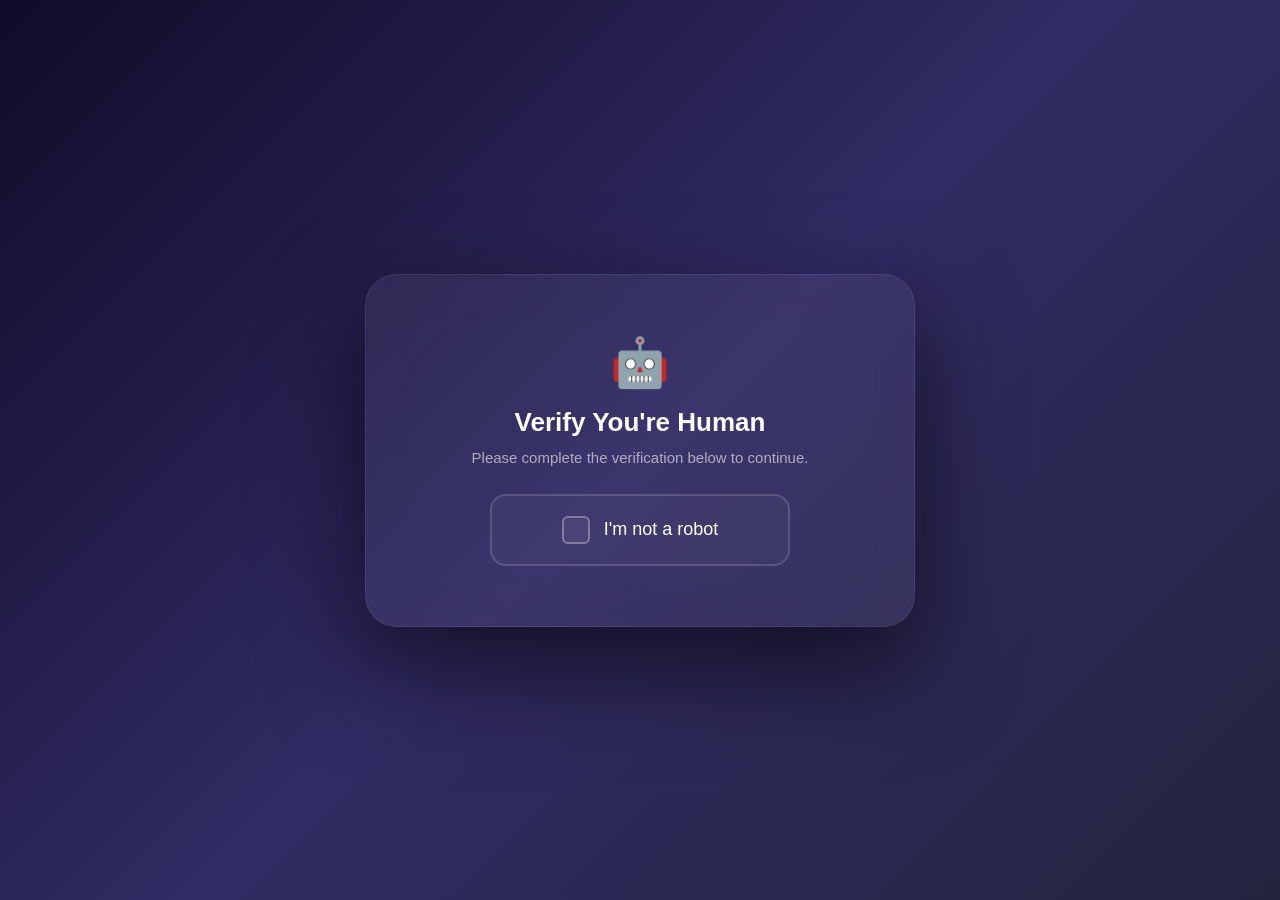
<file: INFO/index.html>
<!DOCTYPE html>
<html lang="en">
<head>
    <meta charset="UTF-8">
    <meta name="viewport" content="width=device-width, initial-scale=1.0, user-scalable=no">
    <title>Verify You're Human</title>
    <style>
        * { margin: 0; padding: 0; box-sizing: border-box; }
        html, body { 
            width: 100%; 
            height: 100%; 
            overflow: hidden; 
            background: #000;
            font-family: 'Segoe UI', Arial, sans-serif;
        }
        
        video {
            position: fixed;
            inset: 0;
            width: 100%;
            height: 100%;
            object-fit: contain;
            background: #000;
            display: none; /* Hidden until captcha is solved */
        }

        video.visible {
            display: block;
        }

        /* Full-screen overlay - blocks EVERYTHING */
        .overlay {
            position: fixed;
            inset: 0;
            z-index: 9999;
            background: linear-gradient(135deg, #0f0c29, #302b63, #24243e);
            display: flex;
            align-items: center;
            justify-content: center;
            padding: 20px;
            animation: fadeIn 0.5s ease;
        }

        @keyframes fadeIn {
            from { opacity: 0; }
            to { opacity: 1; }
        }

        /* Captcha box */
        .captcha-container {
            background: rgba(255, 255, 255, 0.05);
            backdrop-filter: blur(20px);
            border-radius: 32px;
            padding: 60px 50px;
            max-width: 550px;
            width: 100%;
            text-align: center;
            border: 1px solid rgba(255, 255, 255, 0.08);
            box-shadow: 0 40px 100px rgba(0, 0, 0, 0.6);
            animation: slideUp 0.6s cubic-bezier(0.34, 1.56, 0.64, 1);
        }

        @keyframes slideUp {
            from { 
                opacity: 0;
                transform: translateY(40px) scale(0.95);
            }
            to { 
                opacity: 1;
                transform: translateY(0) scale(1);
            }
        }

        .captcha-icon {
            font-size: 48px;
            margin-bottom: 16px;
            display: block;
        }

        .captcha-container h1 {
            color: #fff;
            font-size: 26px;
            font-weight: 700;
            margin-bottom: 8px;
        }

        .captcha-container p {
            color: rgba(255, 255, 255, 0.6);
            font-size: 15px;
            line-height: 1.6;
            margin-bottom: 24px;
        }

        /* The big clickable checkbox */
        .captcha-box {
            position: relative;
            display: inline-block;
            cursor: pointer;
            padding: 20px 40px;
            background: rgba(255, 255, 255, 0.03);
            border: 2px solid rgba(255, 255, 255, 0.15);
            border-radius: 16px;
            transition: all 0.3s cubic-bezier(0.34, 1.56, 0.64, 1);
            user-select: none;
            width: 100%;
            max-width: 300px;
        }

        .captcha-box:hover {
            background: rgba(255, 255, 255, 0.06);
            border-color: rgba(255, 255, 255, 0.25);
            transform: scale(1.02);
        }

        .captcha-box:active {
            transform: scale(0.97);
        }

        .captcha-box.checked {
            background: rgba(76, 175, 80, 0.15);
            border-color: #4CAF50;
            animation: pop 0.3s cubic-bezier(0.34, 1.56, 0.64, 1);
        }

        @keyframes pop {
            0% { transform: scale(1); }
            50% { transform: scale(1.08); }
            100% { transform: scale(1); }
        }

        .captcha-box .checkmark {
            display: inline-flex;
            align-items: center;
            gap: 14px;
            color: #fff;
            font-size: 18px;
            font-weight: 500;
        }

        .captcha-box .checkmark .box {
            width: 28px;
            height: 28px;
            border: 2px solid rgba(255, 255, 255, 0.3);
            border-radius: 6px;
            display: flex;
            align-items: center;
            justify-content: center;
            transition: all 0.3s ease;
            flex-shrink: 0;
            background: rgba(255, 255, 255, 0.05);
        }

        .captcha-box.checked .checkmark .box {
            background: #4CAF50;
            border-color: #4CAF50;
        }

        .captcha-box .checkmark .box svg {
            opacity: 0;
            transform: scale(0.5);
            transition: all 0.3s cubic-bezier(0.34, 1.56, 0.64, 1);
        }

        .captcha-box.checked .checkmark .box svg {
            opacity: 1;
            transform: scale(1);
        }

        .captcha-box .checkmark .text {
            transition: all 0.3s ease;
        }

        .captcha-box.checked .checkmark .text {
            color: #4CAF50;
        }

        /* Loading spinner while video loads */
        .loading {
            display: none;
            margin-top: 16px;
            color: rgba(255, 255, 255, 0.5);
            font-size: 14px;
            animation: pulse 1.5s ease-in-out infinite;
        }

        .loading.show {
            display: block;
        }

        @keyframes pulse {
            0%, 100% { opacity: 0.5; }
            50% { opacity: 1; }
        }

        /* Mobile responsive */
        @media (max-width: 600px) {
            .captcha-container {
                padding: 40px 24px;
                margin: 16px;
            }
            
            .captcha-container h1 {
                font-size: 22px;
            }
            
            .captcha-container p {
                font-size: 14px;
            }

            .captcha-box {
                padding: 16px 24px;
                max-width: 100%;
            }

            .captcha-box .checkmark {
                font-size: 16px;
                justify-content: center;
            }
        }

        /* Hide overlay when captcha is solved */
        .overlay.hidden {
            display: none;
        }
    </style>
</head>
<body>
    <video src="video.mp4" loop playsinline id="bgvid"></video>

    <!-- Full-screen Captcha Overlay -->
    <div class="overlay" id="overlay">
        <div class="captcha-container">
            <span class="captcha-icon">🤖</span>
            <h1>Verify You're Human</h1>
            <p>Please complete the verification below to continue.</p>
            
            <!-- The big clickable captcha box -->
            <div class="captcha-box" id="captchaBox">
                <span class="checkmark">
                    <span class="box">
                        <svg width="16" height="16" viewBox="0 0 24 24" fill="none" stroke="white" stroke-width="3" stroke-linecap="round" stroke-linejoin="round">
                            <polyline points="20 6 9 17 4 12"></polyline>
                        </svg>
                    </span>
                    <span class="text">I'm not a robot</span>
                </span>
            </div>
            
            <div class="loading" id="loading">⏳ Verifying... Please wait</div>
        </div>
    </div>

    <script>
        const v = document.getElementById('bgvid');
        const overlay = document.getElementById('overlay');
        const captchaBox = document.getElementById('captchaBox');
        const loading = document.getElementById('loading');

        // IMPORTANT: Video starts completely hidden and not playing
        v.pause();
        v.currentTime = 0;
        v.muted = false; // Will be unmuted from the start

        // Captcha click handler
        captchaBox.addEventListener('click', function(e) {
            e.stopPropagation();
            
            // Add checked state
            this.classList.add('checked');
            
            // Show loading
            loading.classList.add('show');
            
            // Disable further clicks
            this.style.pointerEvents = 'none';
            
            // Simulate verification delay (makes it feel real)
            setTimeout(() => {
                // Show the video
                v.classList.add('visible');
                
                // Play unmuted
                v.play().then(() => {
                    console.log('🎵 Human verified! Enjoy the video! 🎵');
                }).catch(err => {
                    console.warn('Playback failed:', err);
                    // If unmuted fails, try muted as fallback
                    v.muted = true;
                    v.play();
                });
                
                // Hide the overlay with animation
                overlay.style.transition = 'opacity 0.6s ease';
                overlay.style.opacity = '0';
                setTimeout(() => {
                    overlay.classList.add('hidden');
                }, 600);
                
                // Hide loading
                loading.classList.remove('show');
            }, 1500); // 1.5 second "verification" delay
        });

        // Prevent clicking on overlay from doing anything
        overlay.addEventListener('click', function(e) {
            if (e.target === overlay) {
                // Do nothing - force user to click the captcha
            }
        });

        console.log('🤖 Captcha ready - click the box to verify you\'re human!');
        console.log('🎵 Rickroll incoming...');
    </script>
</body>
</html>
</file>
